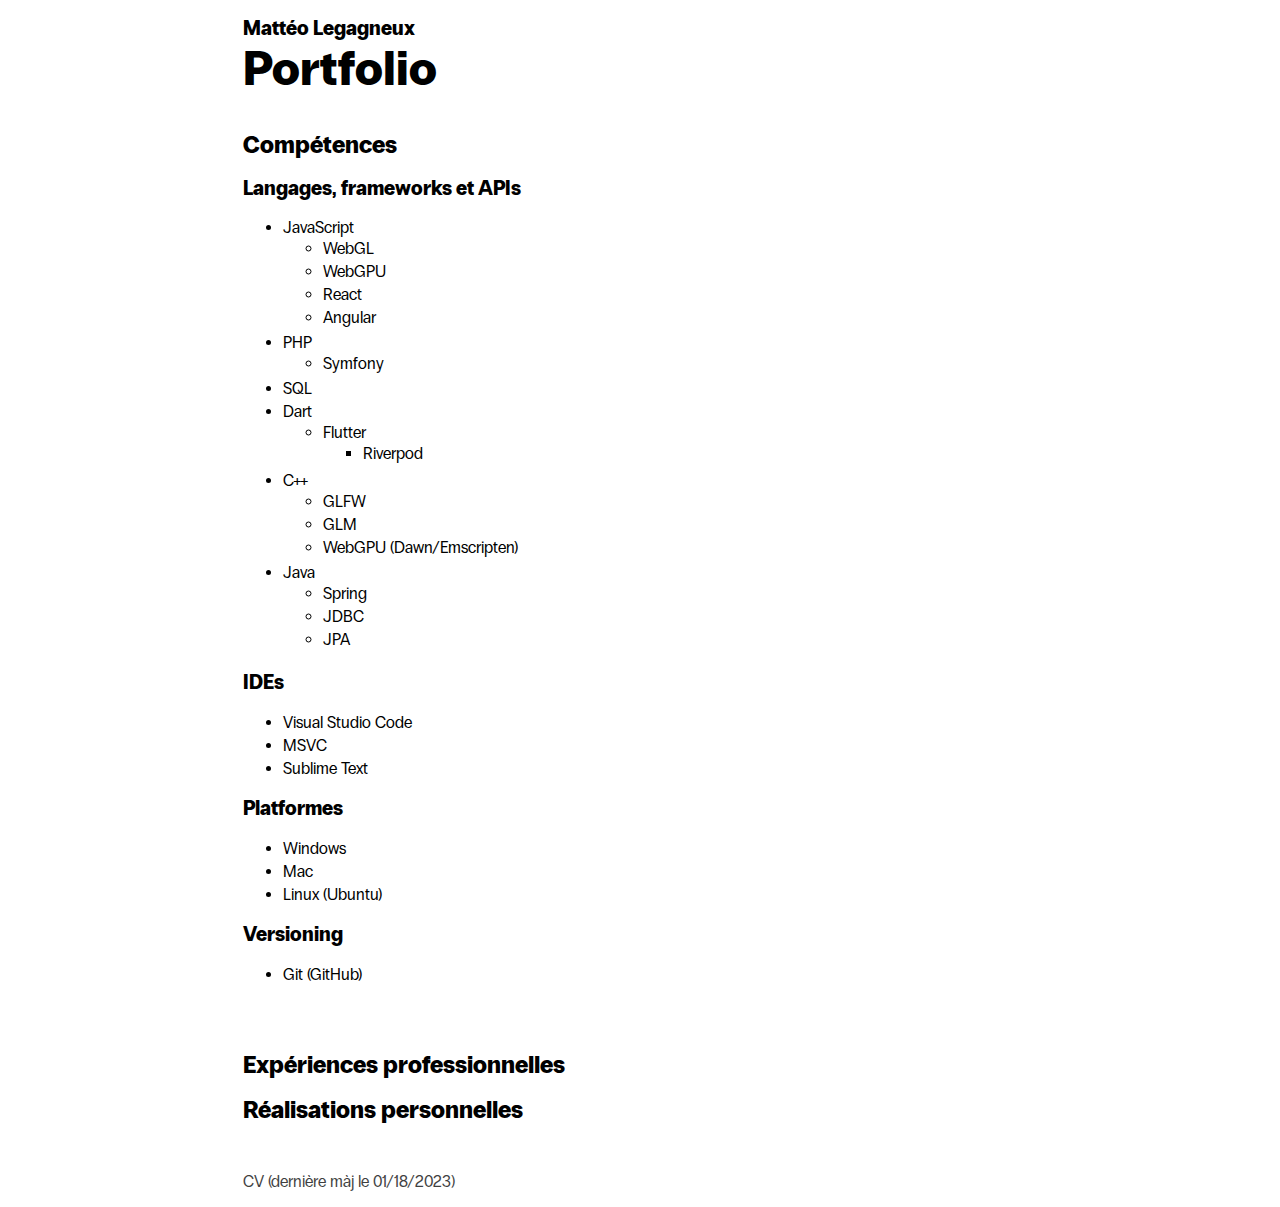
<file: index.html>
<!DOCTYPE html>

<html prefix="og: http://ogp.me/ns#" lang="en">
	<head>
		<meta charset="utf-8">
		<meta name="viewport" content="width=device-width, initial-scale=1">
		<meta name="author" content="Mattéo Legagneux">
		<meta name="description" content="Welcome to my portfolio.">
		<meta property="og:type" content="website">
		<meta property="og:url" content="https://debaze.github.io/debaze">
		<meta property="og:site_name" content="GitHub">
		<meta property="og:title" content="Portfolio · Mattéo Legagneux">
		<meta property="og:description" content="Welcome to my portfolio.">
		<link rel="stylesheet" type="text/css" href="assets/css/main.css">
		<script type="module" src="assets/js/main.js"></script>
		<title>Portfolio · Mattéo Legagneux</title>
	</head>

	<body>
		<article>
			<header>
				<small>
					Mattéo Legagneux
				</small>

				<h1>
					Portfolio
				</h1>
			</header>

			<section>
				<h1>
					Compétences
				</h1>

				<h2>
					Langages, frameworks et APIs
				</h2>

				<ul>
					<li>
						JavaScript

						<ul>
							<li>WebGL</li>
							<li>WebGPU</li>
							<li>React</li>
							<li>Angular</li>
						</ul>
					</li>

					<li>
						PHP

						<ul>
							<li>Symfony</li>
						</ul>
					</li>

					<li>SQL</li>

					<li>
						Dart

						<ul>
							<li>
								Flutter

								<ul>
									<li>Riverpod</li>
								</ul>
							</li>
						</ul>
					</li>

					<li>
						C++

						<ul>
							<li>GLFW</li>
							<li>GLM</li>
							<li>WebGPU (Dawn/Emscripten)</li>
						</ul>
					</li>

					<li>
						Java

						<ul>
							<li>Spring</li>
							<li>JDBC</li>
							<li>JPA</li>
						</ul>
					</li>
				</ul>

				<h2>
					IDEs
				</h2>

				<ul>
					<li>Visual Studio Code</li>
					<li>MSVC</li>
					<li>Sublime Text</li>
				</ul>

				<h2>
					Platformes
				</h2>

				<ul>
					<li>Windows</li>
					<li>Mac</li>
					<li>Linux (Ubuntu)</li>
				</ul>

				<h2>
					Versioning
				</h2>

				<ul>
					<li>Git (GitHub)</li>
				</ul>
			</section>

			<section id="experience-section">
				<h1>
					Expériences professionnelles
				</h1>

				<div id="professional-experience-placeholder"></div>

				<h1>
					Réalisations personnelles
				</h1>

				<div id="personal-experience-placeholder"></div>
			</section>

			<a href="CV Matteo Legagneux 2023.pdf" class="cv">
				CV (dernière màj le 01/18/2023)
			</a>
		</article>

		<template id="project-template">
			<section class="experience-container">
				<h2 class="experience-name"></h2>

				<small class="experience-description"></small>

				<ul class="experience-project-list"></ul>
			</section>

			<li class="project-list-item">
				<ul class="project-category-list"></ul>

				<div class="project-url-container">
					<a href="#" target="_blank" class="project-url"></a>
				</div>

				<span class="project-description"></span>

				<ul class="project-technology-list"></ul>
			</li>

			<li class="category-list-item">
				<span class="category-name"></span>
			</li>

			<span class="project-name"></span>

			<a href="#" target="_blank" class="project-source-url" title="Source">
				<img src="assets/images/github.svg" alt="GitHub" />
			</a>

			<li class="technology-list-item">
				<img src="" alt="" class="technology-icon" title="" />
			</li>
		</template>
	</body>
</html>
</file>
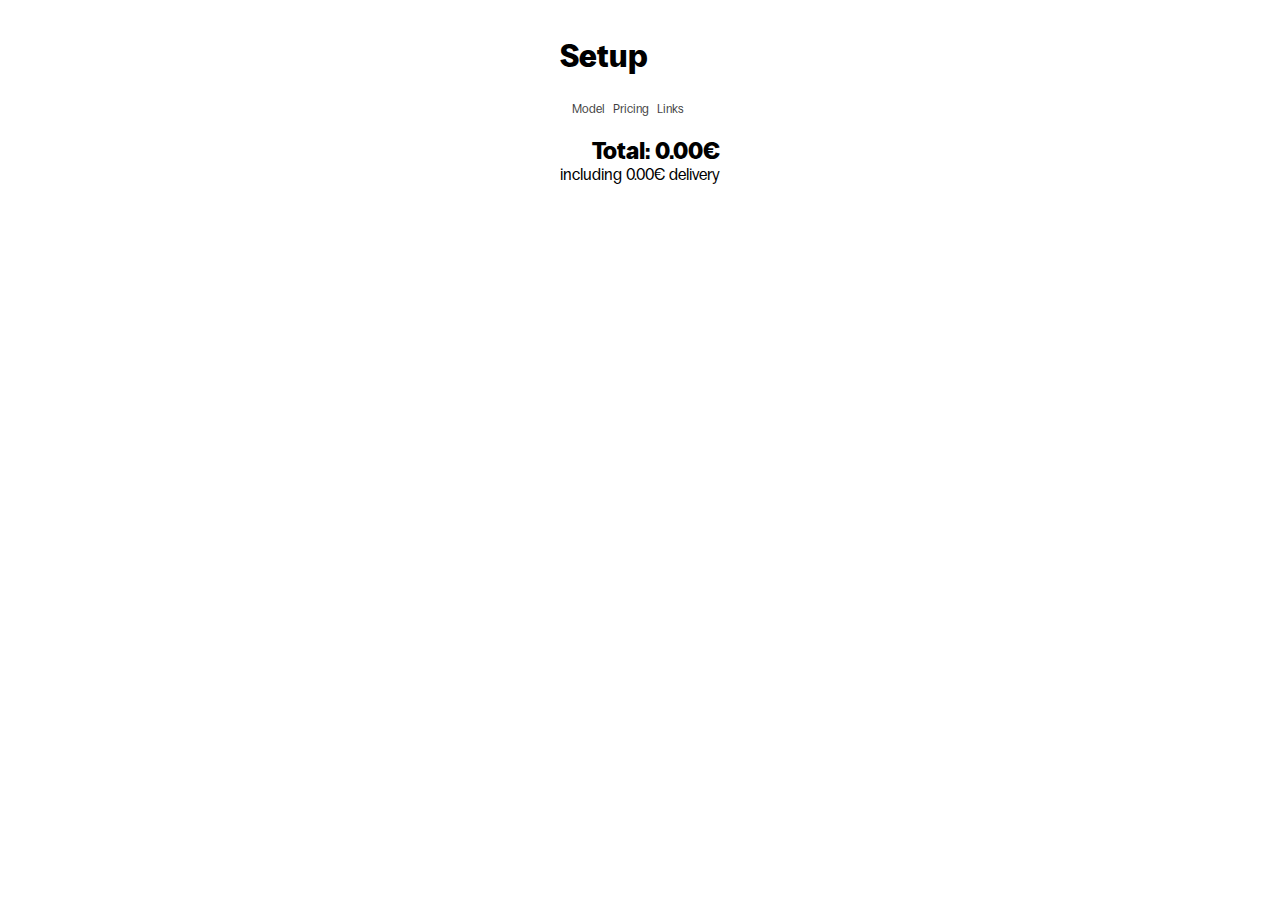
<file: setup/index.html>
<!DOCTYPE html>

<html lang="en">
	<head>
		<meta charset="utf-8">
		<meta name="viewport" content="width=device-width, initial-scale=1">
		<link rel="icon" href="data:">
		<link rel="stylesheet" href="assets/css/main.css">
		<script type="module" src="assets/js/main.js"></script>
		<title>Setup</title>
	</head>

	<body>
		<main>
			<h1>Setup</h1>

			<table id="table">
				<thead>
					<tr>
						<th></th>
						<th colspan="2">Model</th>
						<th>Pricing</th>
						<th>Links</th>
					</tr>
				</thead>

				<tbody></tbody>
			</table>

			<div id="total">
				<p class="amount">Total: 0.00€</p>
				<p class="delivery">including 0.00€ delivery</p>
			</div>
		</main>

		<template id="template">
			<tr>
				<td class="type"></td>
				<td class="image">
					<img alt="" width="50">
				</td>
				<td class="model">
					<div class="name"></div>
					<div class="description"></div>
				</td>
				<td class="pricing">
					<div class="amount"></div>
					<div class="delivery"></div>
				</td>
				<td class="links">
					<div></div>
				</td>
			</tr>

			<a target="_blank" class="link">
				<img src="" alt="" height="25">
			</a>
		</template>
	</body>
</html>
</file>
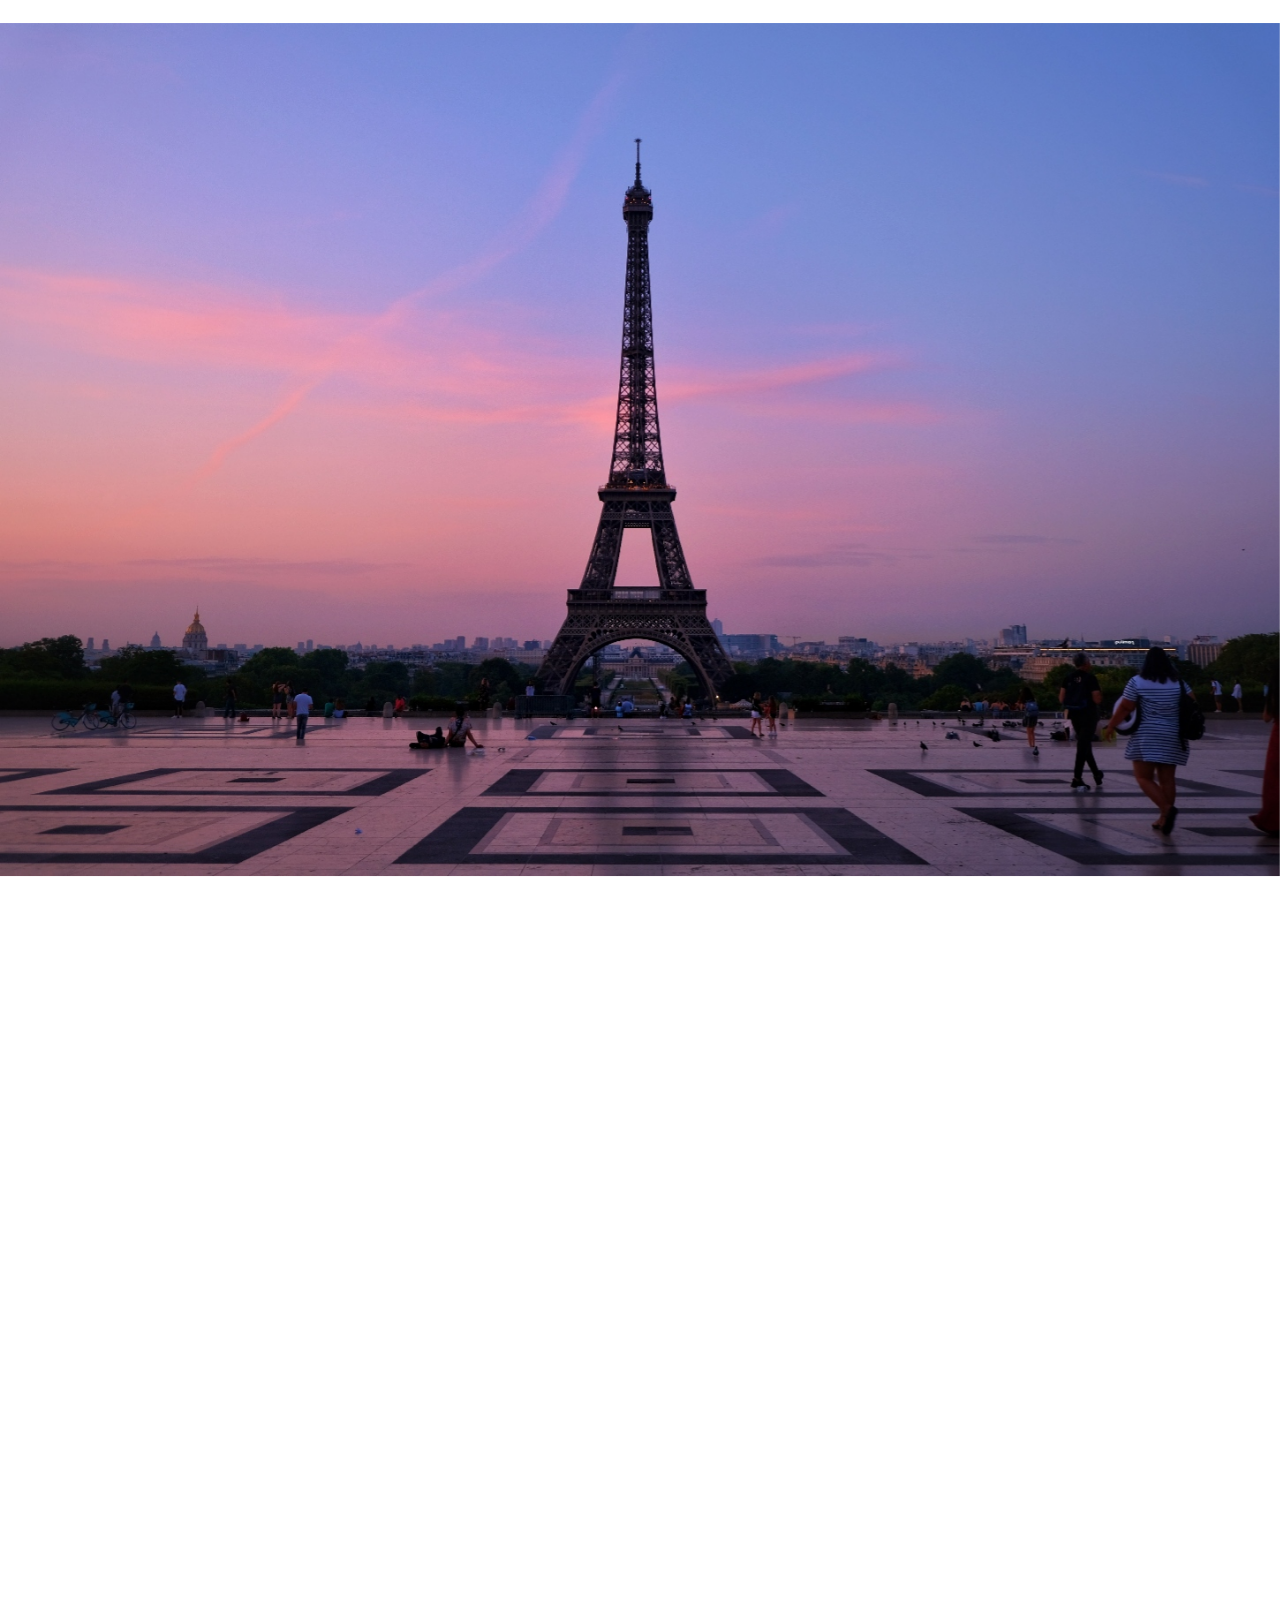
<file: test/index.html>
<!DOCTYPE html>

<html lang="en">

	<head>
		<meta charset="utf-8">
		<meta name="viewport" content="width=device-width, initial-scale=1">
		<style>
			body {
				margin: 0;
				height: 200vh
			}

			.photo, .drawing {
				height: 100vh;
				position: fixed;
				background-position: center;
				background-attachment: fixed;
				background-repeat: no-repeat;
				background-size: 100%
			}

			.photo {
				right: 0;
				left: 0;
				background-image: url(a.jpg)
			}
			.drawing {background-image: url(b.jpg)}
		</style>
		<title>Document</title>
	</head>

	<body>
		<div class="photo"></div>
		<div class="drawing"></div>
		<script>
			const photo = document.querySelector(".photo"),
				drawing = document.querySelector(".drawing"),
				animate = () => {
					let calc = (100 - ((this.innerHeight - this.pageYOffset) / this.innerHeight) * 100);
					// console.warn(calc);
					drawing.style.width = `${calc}vw`
				};
			addEventListener("scroll", animate);
			addEventListener("resize", animate)
		</script>
	</body>

</html>
</file>
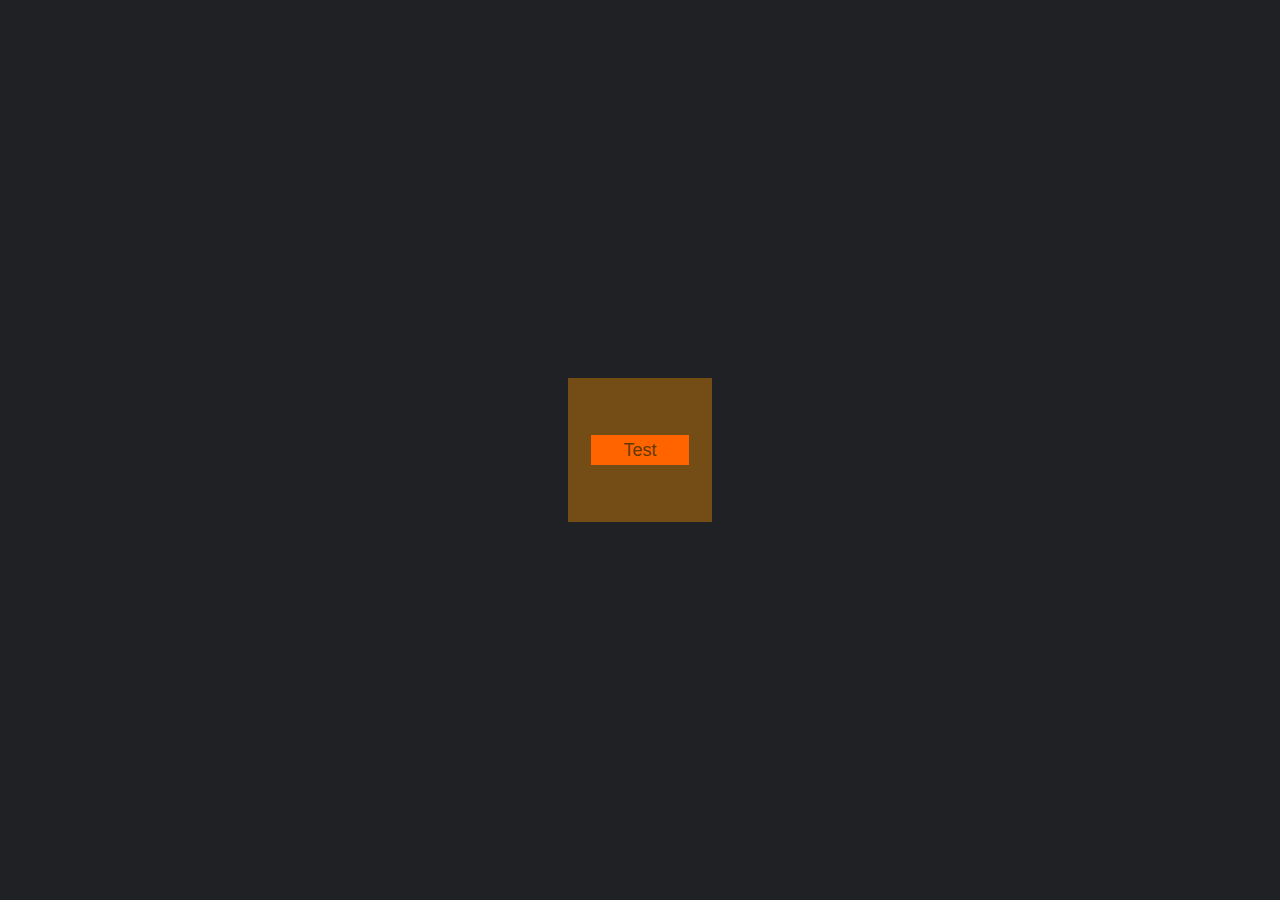
<file: beta/puffbutton/index.html>
<!DOCTYPE html>

<html>
	<head>
		<meta charset="utf-8">
		<link rel="icon" href="data:">
		<link rel="stylesheet" href="assets/css/main.css">
		<script type="module" src="assets/js/main.js"></script>
	</head>

	<body>
		<canvas id="canvas"></canvas>
		<button id="button">Test</button>
	</body>
</html>
</file>
<file: assets/css/main.css>
@import url("experience.css");
@import url("header.css");
@import url("section.css");

@font-face {
	font-family: "PPRadioGrotesk-Black";
	font-weight: bold;
	src: url("../fonts/PPRadioGrotesk-Black.otf");
}

@font-face {
	font-family: "PPRadioGrotesk-Regular";
	font-weight: normal;
	src: url("../fonts/PPRadioGrotesk-Regular.otf");
}

body {
	margin: 16px;
	font-family: "PPRadioGrotesk-Regular";
}

article {
	max-width: 21cm;
	margin: 0 auto;
}

ul.project-list {
	color: #757575;
}

ul li {
	padding: 2px 0;
}

a {
	opacity: 0.75;
	color: #000000;
	text-decoration: none;
	transition-duration: 0.2s;
}

a:hover {
	opacity: 1;
	text-decoration: underline;
}
</file>
<file: setup/assets/css/main.css>
@import url(fonts.css);
@import url(table.css);
@import url(total.css);

:root {
	--primary: #f9f5e9;
	--secondary: #00b16a;
	--black: #000;
	--white: #fff;
}

body {
	display: flex;
	justify-content: center;
	margin: 1rem;
	font-family: "Radio Grotesk", sans-serif;
}
</file>
<file: beta/puffbutton/assets/css/main.css>
body {
	display: flex;
	justify-content: center;
	align-items: center;
	height: 100vh;
	margin: initial;
	background-color: #202124;
}

button {
	all: initial;
	padding: .3rem 2rem;
	background-color: orangered;
	cursor: pointer;
	font-family: Arial;
	font-size: 18px;
}

canvas {
	position: absolute;
	background-color: #ff980060;
	pointer-events: none;
}
</file>
